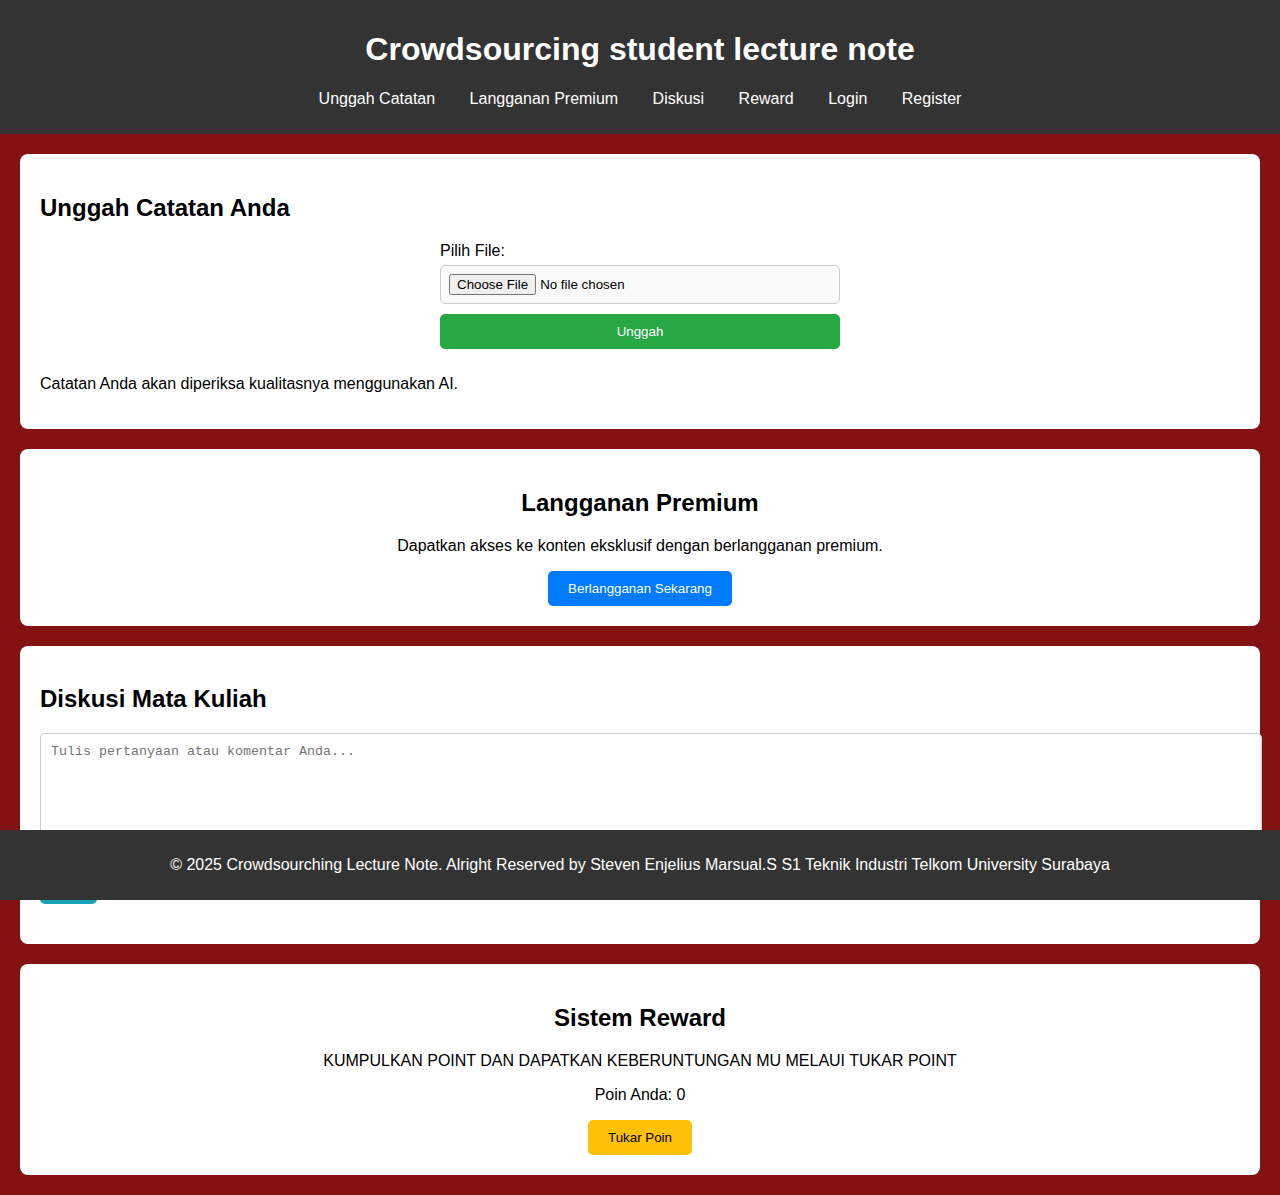
<file: index.html>
<!DOCTYPE html>
<html lang="id">
<head>
    <meta charset="UTF-8">
    <meta name="viewport" content="width=device-width, initial-scale=1.0">
    <title>crowdsourcinglecturenote.com</title> 
    <meta name="description" content="platform crowdsourching untuk berbagi catatan kuliah mahasiswa. Unggah, diskusi, dan dapatkan reward!">
    <meta name="keywords" content="crowdsourcing, catatan kuliah mahasiwa, unggah catatan, diskusi kuliah, reward mahasiswa">
    <meta name="author" content="Steven Enjelius Marsual.S, Sabrina Zahrotul Nisa, Noor Jannah">     
    <link rel="stylesheet" href="style.css">   
</head>
<body>
    <header>
        <h1>Crowdsourcing student lecture note</h1>
        <nav>
            <ul>
                <li><a href="#unggah">Unggah Catatan</a></li>
                <li><a href="#premium">Langganan Premium</a></li>
                <li><a href="#diskusi">Diskusi</a></li>
                <li><a href="#reward">Reward</a></li>
                <li><a href="login.html">Login</a></li>
                <li><a href="register.html">Register</a></li>
            </ul>
        </nav>
    </header>

    <section id="unggah">
        <h2>Unggah Catatan Anda</h2>
        <form id="uploadForm">
            <label for="fileUpload">Pilih File:</label>
            <input type="file" id="fileUpload" name="fileUpload" accept=".pdf, .doc, .docx, .txt, .jpg, .png, .mp3">
            <button type="submit">Unggah</button>
        </form>
        <p>Catatan Anda akan diperiksa kualitasnya menggunakan AI.</p>
    </section>

    <section id="premium">
        <h2>Langganan Premium</h2>
        <p>Dapatkan akses ke konten eksklusif dengan berlangganan premium.</p>
        <button onclick="subscribe()">Berlangganan Sekarang</button>
    </section>

    <section id="diskusi">
        <h2>Diskusi Mata Kuliah</h2>
        <div id="discussionForum">
            <textarea id="discussionInput" placeholder="Tulis pertanyaan atau komentar Anda..."></textarea>
            <button onclick="postDiscussion()">Post</button>
            <div id="discussionPosts"></div>
        </div>
    </section>

    <section id="reward">
        <h2>Sistem Reward</h2>
        <p>KUMPULKAN POINT DAN DAPATKAN KEBERUNTUNGAN MU MELAUI TUKAR POINT</p>
        <div id="rewardPoints">
            <p>Poin Anda: <span id="points">0</span></p>
            <button onclick="redeemPoints()">Tukar Poin</button>
        </div>
    </section>

    <footer>
        <p>&copy; 2025 Crowdsourching Lecture Note. Alright Reserved by Steven Enjelius Marsual.S S1 Teknik Industri Telkom University Surabaya</p>
    </footer>
    <script src="script.js"></script>

    
</body>
</html>
</file>
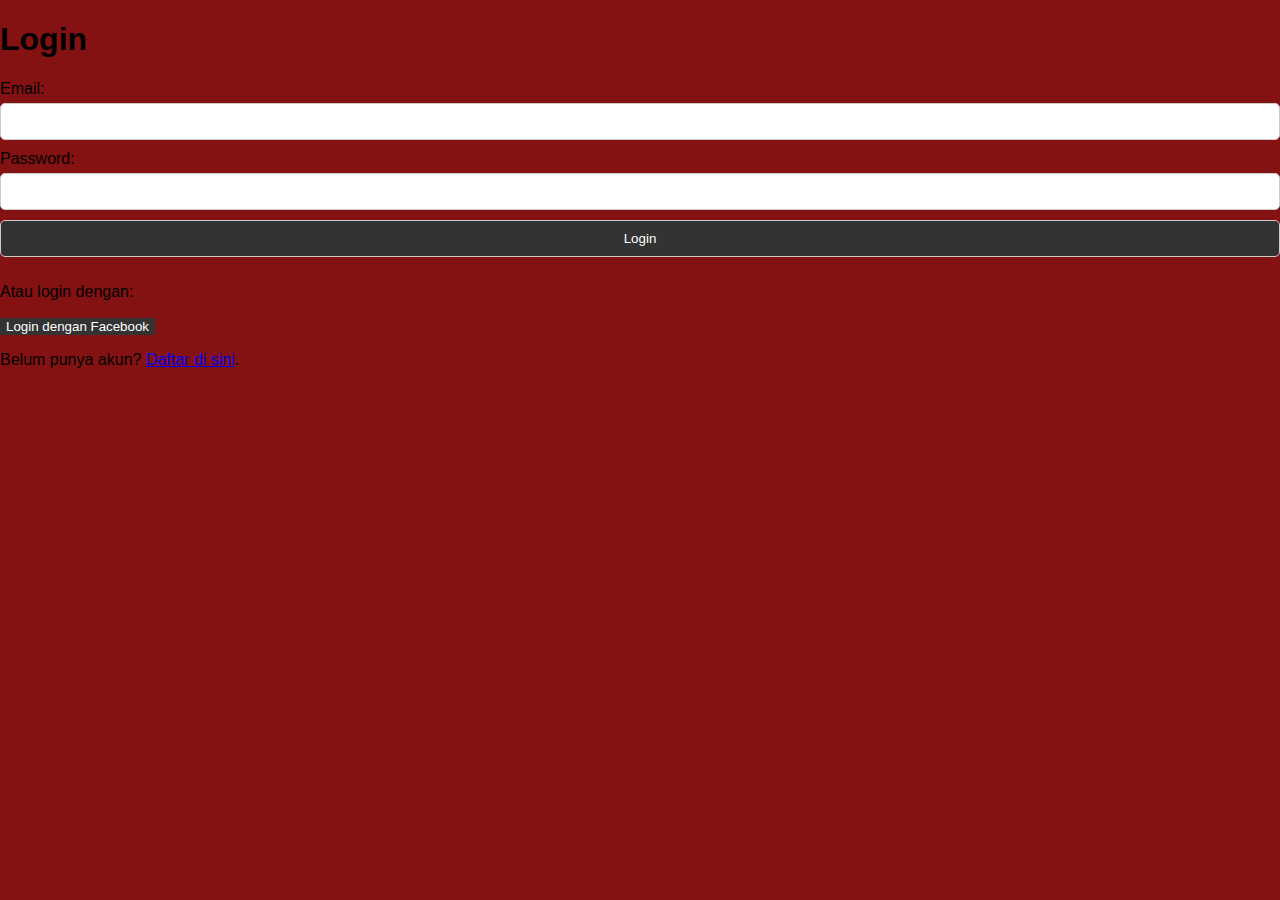
<file: login.html>
<!DOCTYPE html>
<html lang="id">
<head>
    <meta charset="UTF-8">
    <meta name="viewport" content="width=device-width, initial-scale=1.0">
    <title>Login - Crowdsourcing Student Lecture Note</title>
    <link rel="stylesheet" href="style.css">
</head>
<body>
    <div class="container">
        <h1>Login</h1>
        <form id="loginForm">
            <label for="email">Email:</label>
            <input type="email" id="email" name="email" required>
            <label for="password">Password:</label>
            <input type="password" id="password" name="password" required>
            <button type="submit">Login</button>
        </form>
        <p>Atau login dengan:</p>
        <button id="facebookLogin">Login dengan Facebook</button>
        <p>Belum punya akun? <a href="register.html">Daftar di sini</a>.</p>
    </div>
    <script src="script.js"></script>
</body>
</html>
</file>
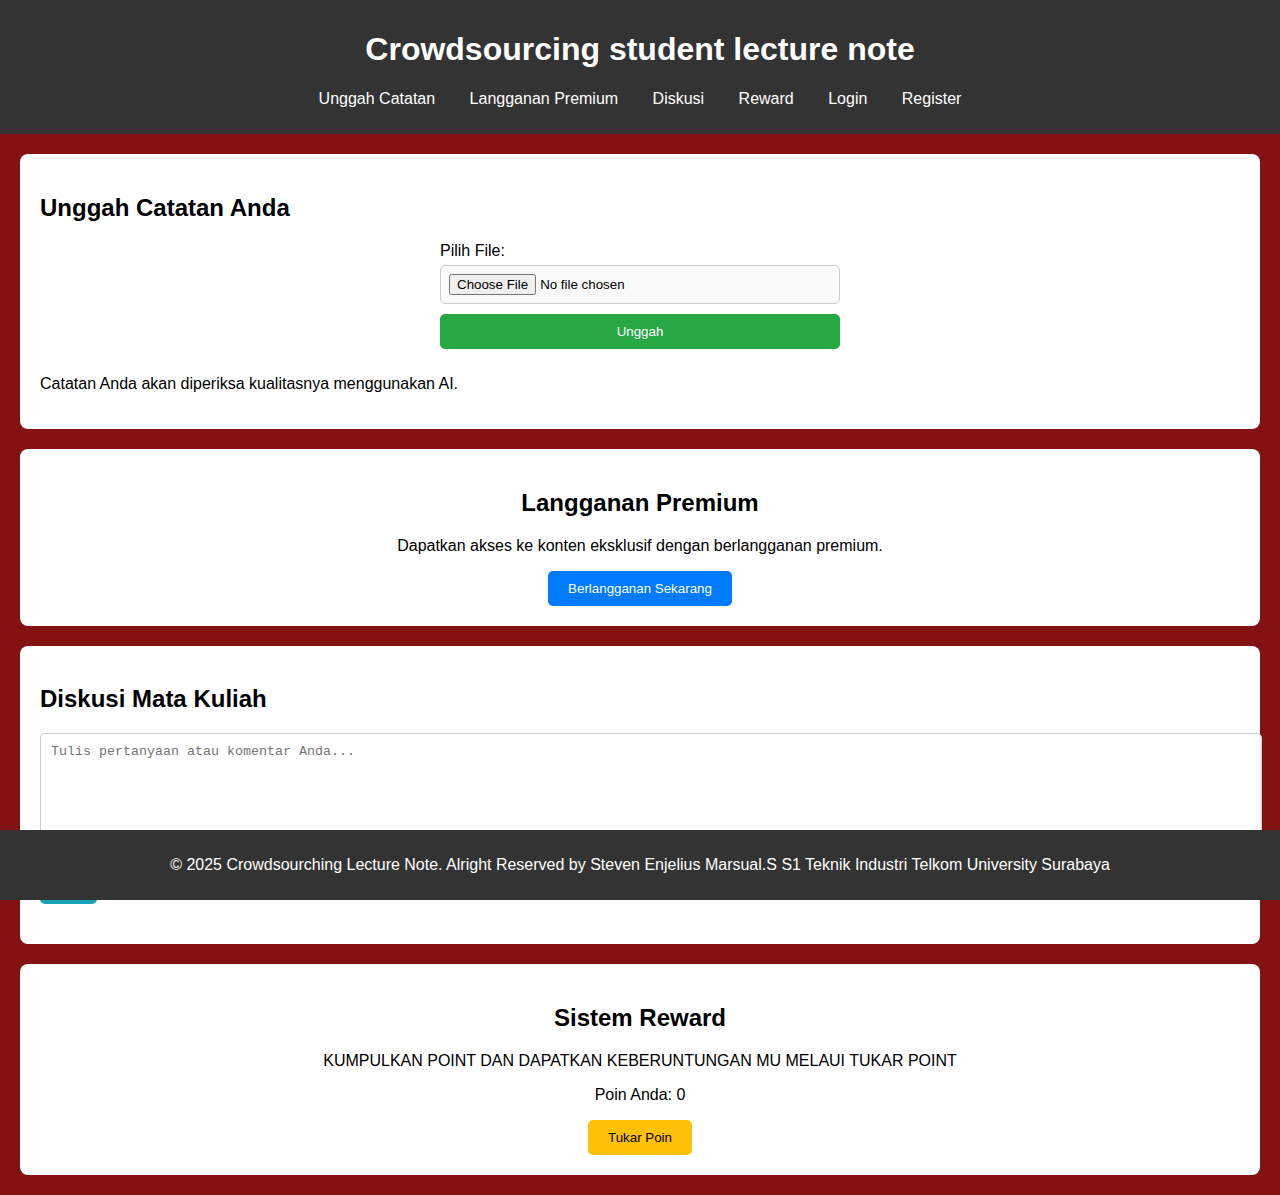
<file: projek pb.html>
<!DOCTYPE html>
<html lang="id">
<head>
    <meta charset="UTF-8">
    <meta name="viewport" content="width=device-width, initial-scale=1.0">
    <title>crowdsourcinglecturenote.com</title> 
    <meta name="description" content="platform crowdsourching untuk berbagi catatan kuliah mahasiswa. Unggah, diskusi, dan dapatkan reward!">
    <meta name="keywords" content="crowdsourcing, catatan kuliah mahasiwa, unggah catatan, diskusi kuliah, reward mahasiswa">
    <meta name="author" content="Steven Enjelius Marsual.S, Sabrina Zahrotul Nisa, Noor Jannah">     
    <link rel="stylesheet" href="style.css">   
</head>
<body>
    <header>
        <h1>Crowdsourcing student lecture note</h1>
        <nav>
            <ul>
                <li><a href="#unggah">Unggah Catatan</a></li>
                <li><a href="#premium">Langganan Premium</a></li>
                <li><a href="#diskusi">Diskusi</a></li>
                <li><a href="#reward">Reward</a></li>
                <li><a href="login.html">Login</a></li>
                <li><a href="register.html">Register</a></li>
            </ul>
        </nav>
    </header>

    <section id="unggah">
        <h2>Unggah Catatan Anda</h2>
        <form id="uploadForm">
            <label for="fileUpload">Pilih File:</label>
            <input type="file" id="fileUpload" name="fileUpload" accept=".pdf, .doc, .docx, .txt, .jpg, .png, .mp3">
            <button type="submit">Unggah</button>
        </form>
        <p>Catatan Anda akan diperiksa kualitasnya menggunakan AI.</p>
    </section>

    <section id="premium">
        <h2>Langganan Premium</h2>
        <p>Dapatkan akses ke konten eksklusif dengan berlangganan premium.</p>
        <button onclick="subscribe()">Berlangganan Sekarang</button>
    </section>

    <section id="diskusi">
        <h2>Diskusi Mata Kuliah</h2>
        <div id="discussionForum">
            <textarea id="discussionInput" placeholder="Tulis pertanyaan atau komentar Anda..."></textarea>
            <button onclick="postDiscussion()">Post</button>
            <div id="discussionPosts"></div>
        </div>
    </section>

    <section id="reward">
        <h2>Sistem Reward</h2>
        <p>KUMPULKAN POINT DAN DAPATKAN KEBERUNTUNGAN MU MELAUI TUKAR POINT</p>
        <div id="rewardPoints">
            <p>Poin Anda: <span id="points">0</span></p>
            <button onclick="redeemPoints()">Tukar Poin</button>
        </div>
    </section>

    <footer>
        <p>&copy; 2025 Crowdsourching Lecture Note. Alright Reserved by Steven Enjelius Marsual.S S1 Teknik Industri Telkom University Surabaya</p>
    </footer>
    <script src="script.js"></script>

    
</body>
</html>
</file>
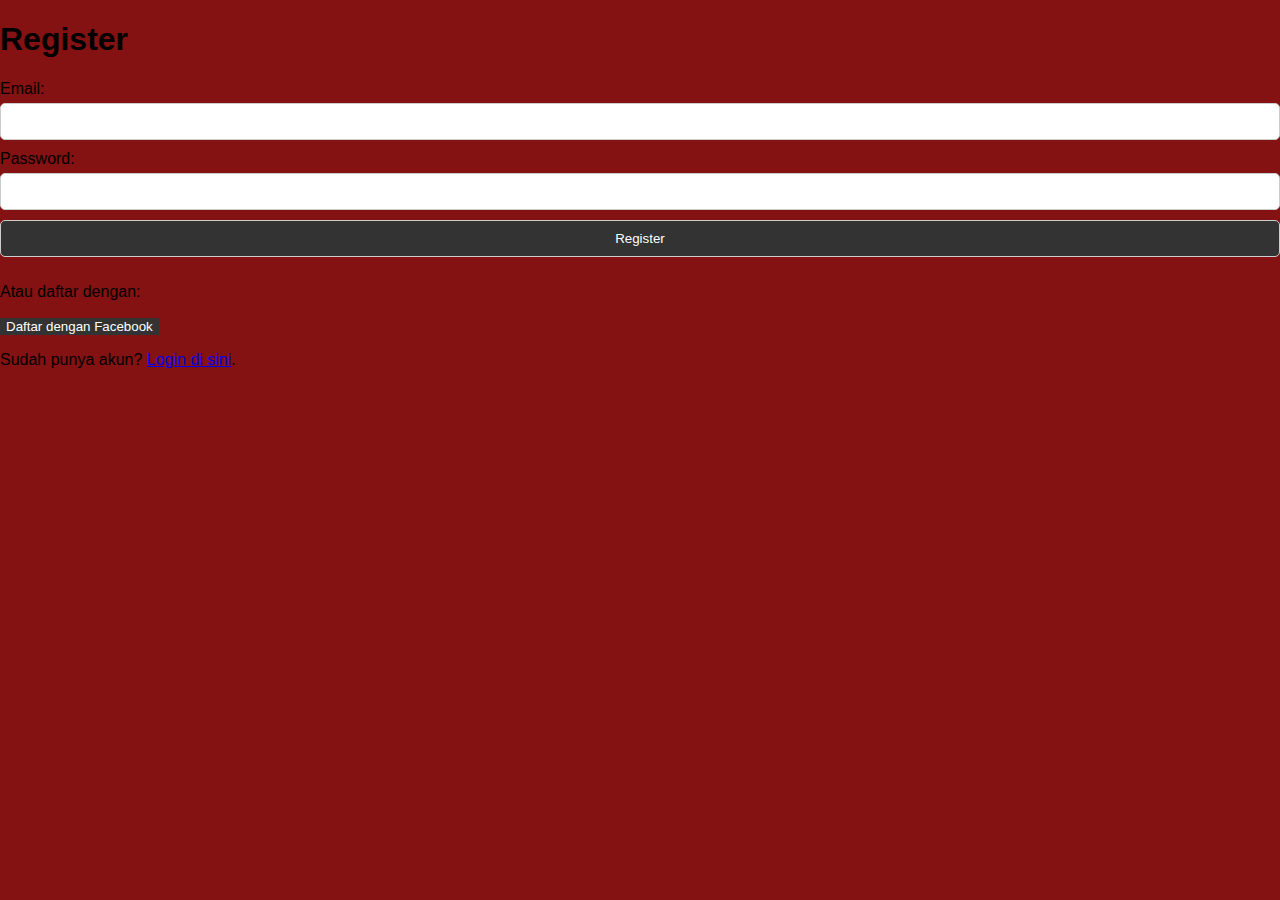
<file: register.html>
<!DOCTYPE html>
<html lang="id">
<head>
    <meta charset="UTF-8">
    <meta name="viewport" content="width=device-width, initial-scale=1.0">
    <title>Register - Crowdsourcing Student Lecture Note</title>
    <link rel="stylesheet" href="style.css">
</head>
<body>
    <div class="container">
        <h1>Register</h1>
        <form id="registerForm">
            <label for="email">Email:</label>
            <input type="email" id="email" name="email" required>
            <label for="password">Password:</label>
            <input type="password" id="password" name="password" required>
            <button type="submit">Register</button>
        </form>
        <p>Atau daftar dengan:</p>
        <button id="facebookRegister">Daftar dengan Facebook</button>
        <p>Sudah punya akun? <a href="login.html">Login di sini</a>.</p>
    </div>
    <script src="script.js"></script>
</body>
</html>
</file>
<file: style.css>
body {
    font-family: Arial, sans-serif;
    margin: 0;
    padding: 0;
    background-color: #841212;
}

header {
    background-color: #333;
    color: #fff;
    padding: 10px 0;
    text-align: center;
}

nav ul {
    list-style: none;
    padding: 0;
}

nav ul li {
    display: inline;
    margin: 0 15px;
}

nav ul li a {
    color: #fff;
    text-decoration: none;
}

section {
    padding: 20px;
    margin: 20px;
    background-color: #fff;
    border-radius: 8px;
}

form {
    display: flex;
    flex-direction: column;
}

form label {
    margin-bottom: 5px;
}

form input, form button {
    margin-bottom: 10px;
    padding: 10px;
    border-radius: 5px;
    border: 1px solid #ccc;
}

button {
    background-color: #333;
    color: #fff;
    border: none;
    cursor: pointer;
}

button:hover {
    background-color: #555;
}

footer {
    text-align: center;
    padding: 10px;
    background-color: #333;
    color: #fff;
    position: fixed;
    bottom: 0;
    width: 100%;
}
/* Gaya untuk form unggah catatan */
#unggah form {
    max-width: 400px;
    margin: 0 auto;
}

#unggah form input[type="file"] {
    padding: 8px;
    border: 1px solid #ccc;
    border-radius: 5px;
    background-color: #f9f9f9;
}

#unggah form button {
    background-color: #28a745;
    color: #fff;
    border: none;
    padding: 10px 15px;
    border-radius: 5px;
    cursor: pointer;
}

#unggah form button:hover {
    background-color: #218838;
}

/* Gaya untuk bagian langganan premium */
#premium {
    text-align: center;
}

#premium button {
    background-color: #007bff;
    color: #fff;
    border: none;
    padding: 10px 20px;
    border-radius: 5px;
    cursor: pointer;
}

#premium button:hover {
    background-color: #b3009b;
}

/* Gaya untuk bagian diskusi */
#diskusi textarea {
    width: 100%;
    height: 100px;
    padding: 10px;
    border: 1px solid #ccc;
    border-radius: 5px;
    margin-bottom: 10px;
    resize: vertical;
}

#diskusi button {
    background-color: #17a2b8;
    color: #fff;
    border: none;
    padding: 10px 15px;
    border-radius: 5px;
    cursor: pointer;
}

#diskusi button:hover {
    background-color: #138496;
}

#discussionPosts {
    margin-top: 20px;
}

#discussionPosts div {
    background-color: #f9f9f9;
    padding: 10px;
    border: 1px solid #ddd;
    border-radius: 5px;
    margin-bottom: 10px;
}

/* Gaya untuk bagian reward */
#reward {
    text-align: center;
}

#reward button {
    background-color: #ffc107;
    color: #000;
    border: none;
    padding: 10px 20px;
    border-radius: 5px;
    cursor: pointer;
}

#reward button:hover {
    background-color: #e0a800;
}

/* Gaya untuk footer */
footer {
    position: fixed;
    bottom: 0;
    width: 100%;
    background-color: #333;
    color: #fff;
    text-align: center;
    padding: 10px 0;
}

/* Responsive Design */
@media (max-width: 768px) {
    nav ul li {
        display: block;
        margin: 10px 0;
    }

    #unggah form {
        width: 90%;
    }

    #diskusi textarea {
        width: 90%;
    }
}
</file>
